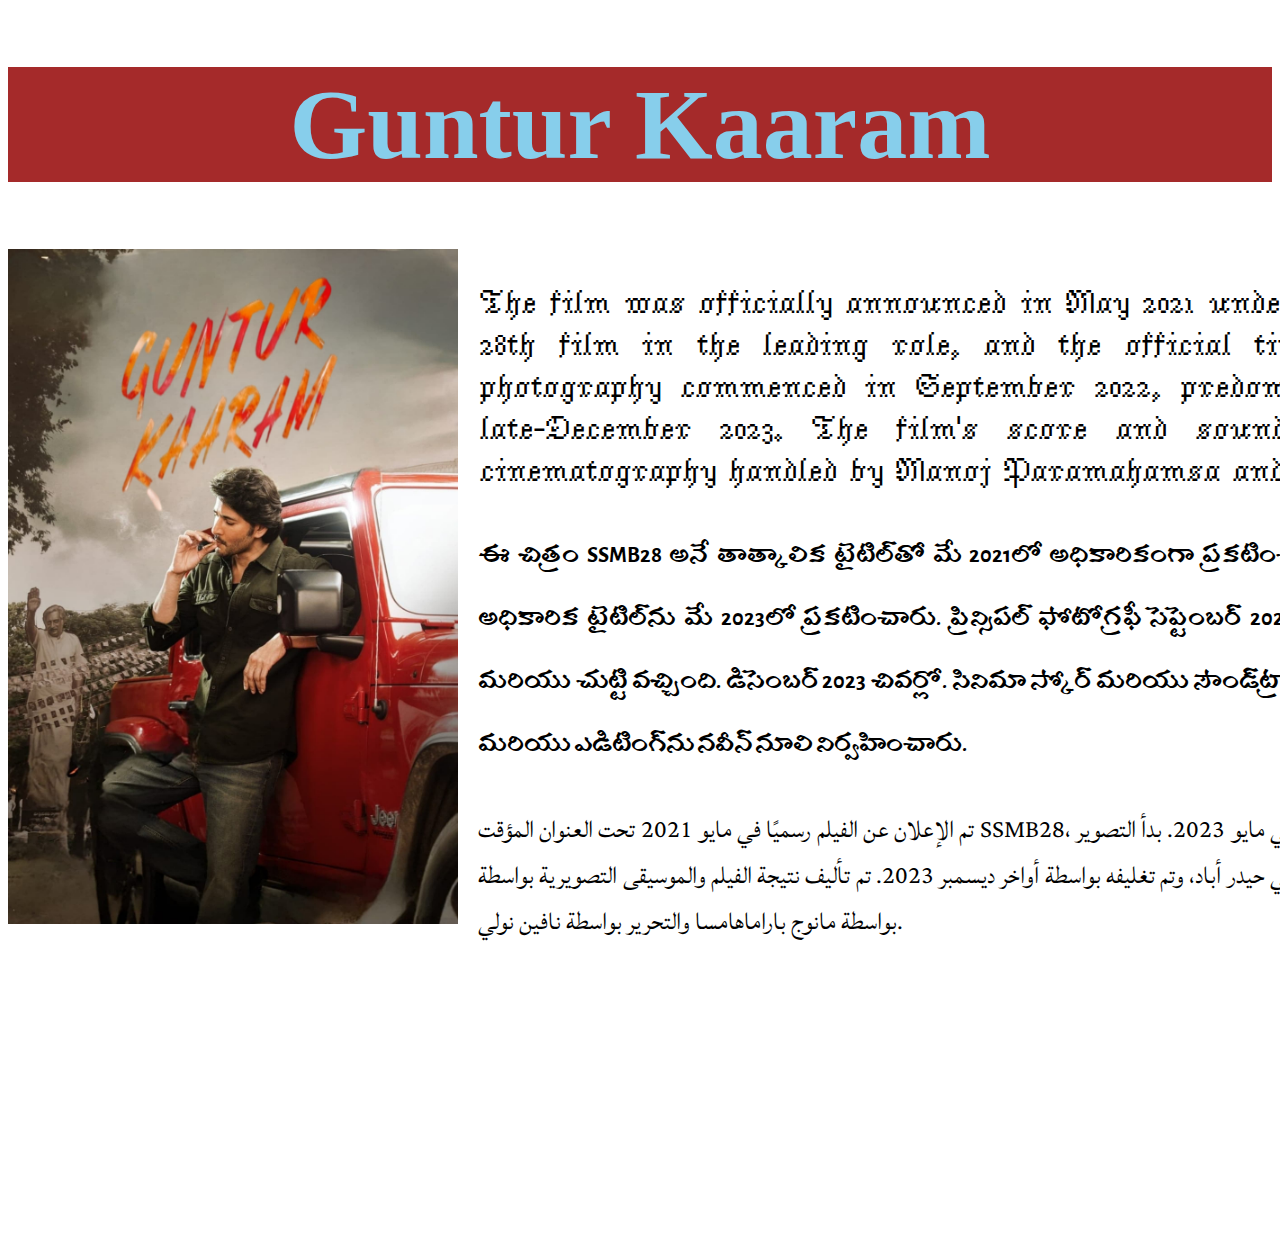
<file: day16_fonts-internet-download/index.html>
<!DOCTYPE html>
<html lang="en">
  <head>
    <meta charset="UTF-8" />
    <meta name="viewport" content="width=device-width, initial-scale=1.0" />
    <title>Fonts</title>
    <link rel="stylesheet" href="style.css" />
  </head>
  <body>

    <h1 id="movieName">Guntur Kaaram</h1>

<div id="totalCon">
   <div id="DivPoster">
    <img id="movieposter" src="./images/Guntur.jpg" />
  </div>

  <div id="DivDec1">
    <p id="englishDec">
      The film was officially announced in May 2021 under the tentative title
      SSMB28, as it is Babu's 28th film in the leading role, and the official
      title was announced in May 2023. Principal photography commenced in
      September 2022, predominantly shot in Hyderabad, and wrapped by
      late-December 2023. The film's score and soundtrack are composed by Thaman
      S, with cinematography handled by Manoj Paramahamsa and editing handled by
      Naveen Nooli.
    </p>
  

    <p id="telugu">
      ఈ చిత్రం SSMB28 అనే తాత్కాలిక టైటిల్‌తో మే 2021లో అధికారికంగా
      ప్రకటించబడింది, ఇది బాబు ప్రధాన పాత్రలో నటిస్తున్న 28వ చిత్రం, మరియు
      అధికారిక టైటిల్‌ను మే 2023లో ప్రకటించారు. ప్రిన్సిపల్ ఫోటోగ్రఫీ సెప్టెంబర్
      2022లో ప్రారంభమైంది, ప్రధానంగా హైదరాబాద్‌లో చిత్రీకరించబడింది మరియు చుట్టి
      వచ్చింది. డిసెంబర్ 2023 చివర్లో. సినిమా స్కోర్ మరియు సౌండ్‌ట్రాక్‌ను థమన్
      ఎస్ స్వరపరిచారు, ఛాయాగ్రహణం మనోజ్ పరమహంస మరియు ఎడిటింగ్‌ను నవీన్ నూలి
      నిర్వహించారు.
    </p>

    <p id="arabic">
      تم الإعلان عن الفيلم رسميًا في مايو 2021 تحت العنوان المؤقت SSMB28، حيث
      إنه الفيلم الثامن والعشرون لبابو في الدور الرئيسي، وتم الإعلان عن العنوان
      الرسمي في مايو 2023. بدأ التصوير الرئيسي في سبتمبر 2022، وتم تصويره في
      الغالب في حيدر أباد، وتم تغليفه بواسطة أواخر ديسمبر 2023. تم تأليف نتيجة
      الفيلم والموسيقى التصويرية بواسطة Thaman S، مع التصوير السينمائي بواسطة
      مانوج باراماهامسا والتحرير بواسطة نافين نولي.
    </p>

  </div>
</div>
  
  </body>
</html>
</file>
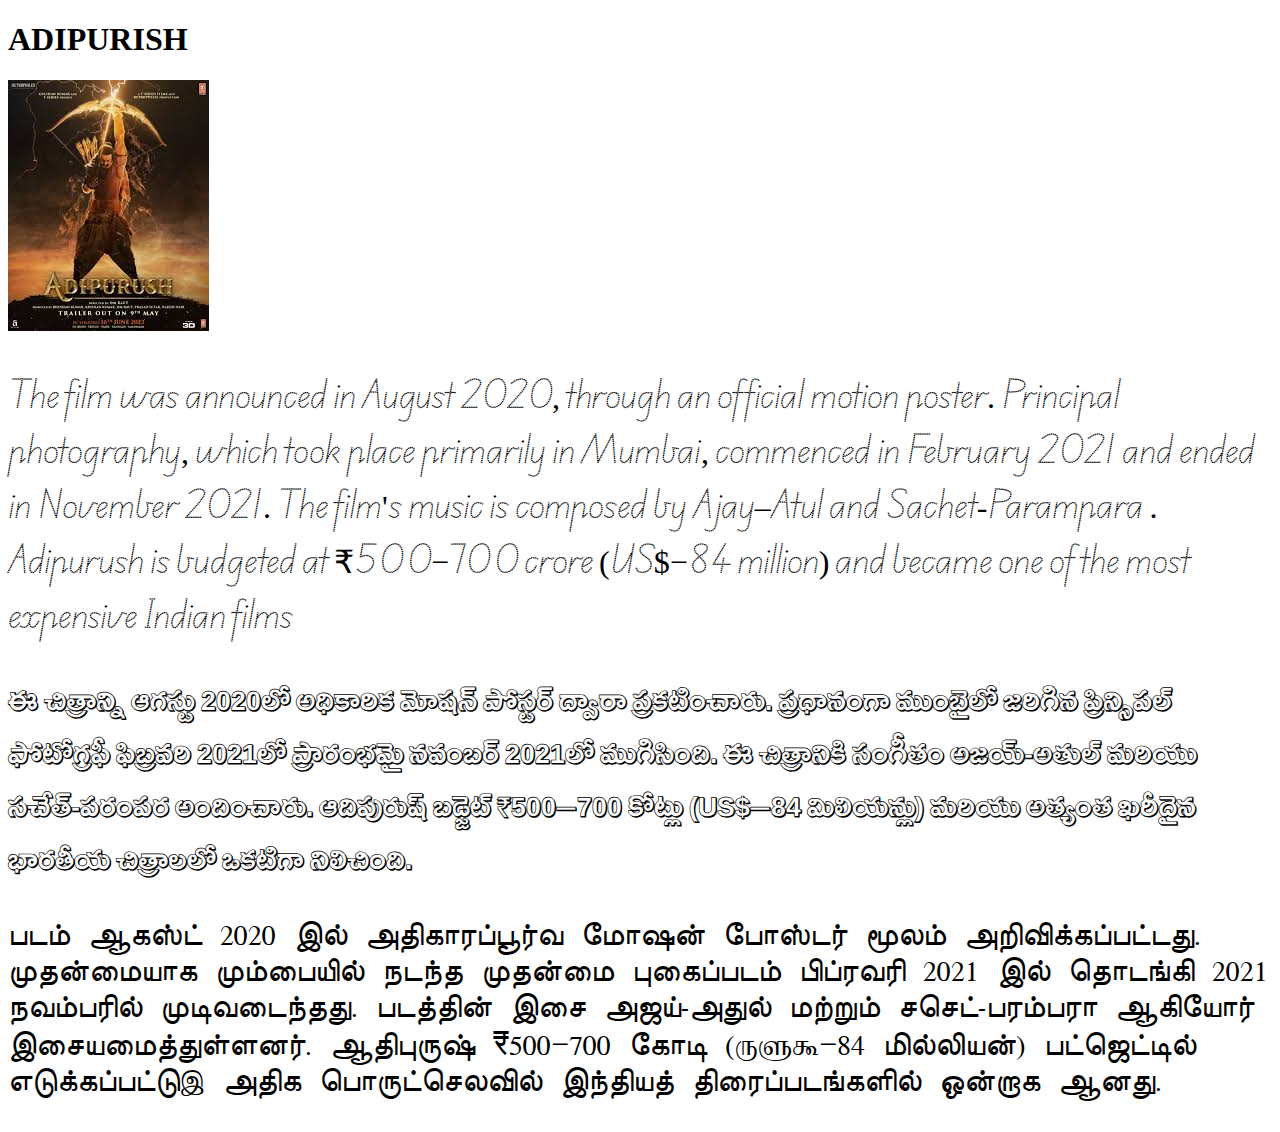
<file: day16_fonts-internet-download/download fonts.html>
<!DOCTYPE html>
<html lang="en">
<head>
    <meta charset="UTF-8">
    <meta name="viewport" content="width=device-width, initial-scale=1.0">
    <title>Download fonts</title>
    <link rel="stylesheet" href="style.css">
</head>
<body>
    <h1>ADIPURISH</h1>

    <img src="./images/adipurish.jfif">

    <p id="ADEnglish">The film was announced in August 2020, through an official motion poster. Principal photography, which took place primarily in Mumbai, commenced in February 2021 and ended in November 2021. The film's music is composed by Ajay–Atul and Sachet-Parampara . Adipurush is budgeted at ₹500−700 crore (US$−84 million) and became one of the most expensive Indian films</p>

    <p id="ADTelugu">ఈ చిత్రాన్ని ఆగస్టు 2020లో అధికారిక మోషన్ పోస్టర్ ద్వారా ప్రకటించారు. ప్రధానంగా ముంబైలో జరిగిన ప్రిన్సిపల్ ఫోటోగ్రఫీ ఫిబ్రవరి 2021లో ప్రారంభమై నవంబర్ 2021లో ముగిసింది. ఈ చిత్రానికి సంగీతం అజయ్-అతుల్ మరియు సచేత్-పరంపర అందించారు. ఆదిపురుష్ బడ్జెట్ ₹500−700 కోట్లు (US$−84 మిలియన్లు) మరియు అత్యంత ఖరీదైన భారతీయ చిత్రాలలో ఒకటిగా నిలిచింది.</p>

    <p id="ADTamil">படம் ஆகஸ்ட் 2020 இல் அதிகாரப்பூர்வ மோஷன் போஸ்டர் மூலம் அறிவிக்கப்பட்டது. முதன்மையாக மும்பையில் நடந்த முதன்மை புகைப்படம் பிப்ரவரி 2021 இல் தொடங்கி 2021 நவம்பரில் முடிவடைந்தது. படத்தின் இசை அஜய்-அதுல் மற்றும் சசெட்-பரம்பரா ஆகியோர் இசையமைத்துள்ளனர். ஆதிபுருஷ் ₹500−700 கோடி (US$−84 மில்லியன்) பட்ஜெட்டில் எடுக்கப்பட்டு, அதிக பொருட்செலவில் இந்தியத் திரைப்படங்களில் ஒன்றாக ஆனது.</p>
</body>
</html>
</file>
<file: day16_fonts-internet-download/style.css>
@import url('https://fonts.googleapis.com/css2?family=Jacquarda+Bastarda+9&display=swap');

@import url('https://fonts.googleapis.com/css2?family=Gurajada&display=swap');

@import url('https://fonts.googleapis.com/css2?family=Lateef:wght@200;300;400;500;600;700;800&display=swap');


#movieName{
    background-color: brown;
    font-size: 100px;
    text-align: center;
    color:skyblue;
}

#movieposter{
    width: 450px;  
    padding-right: 20px;
}

#totalCon{
    display: flex;
}

#englishDec{
    font-size: 2rem;
    font-family: "Jacquarda Bastarda 9", serif; 
    width: 1500px;
    
}
#telugu{
    font-size: 2rem;
    font-family: "Gurajada", sans-serif;
    width: 1500px;
}

#arabic{
    font-size: 2rem;
    font-family: "Lateef", serif;
    font-weight: 300;
    width: 1500px;
      
}




/* #DivPoster{
    display: inline-block;
} */

#DivDec1{
    display:inline-block;
    width: 1200px;
    height: 1000px;
    text-align: justify;
    /* overflow:auto; */
}




@font-face {
    font-family:Dots;
    src: url(./fonts/EduAUVICWANTDots-VariableFont_wght.ttf);
}

#ADEnglish{
    font-size: 2rem;
    font-family:Dots;
}




@font-face {
    font-family:Nandakam;
    src: url("./fonts/Nandakam\ Regular.otf");
}

#ADTelugu{
    font-size: 2rem;
    font-family:Nandakam;
}

@font-face {
    font-family: Anbe;
    src: url(./fonts/AnbeTamil\ Font.ttf);
}

#ADTamil{
    font-size: 2rem;
    font-family: Anbe;
}
</file>
